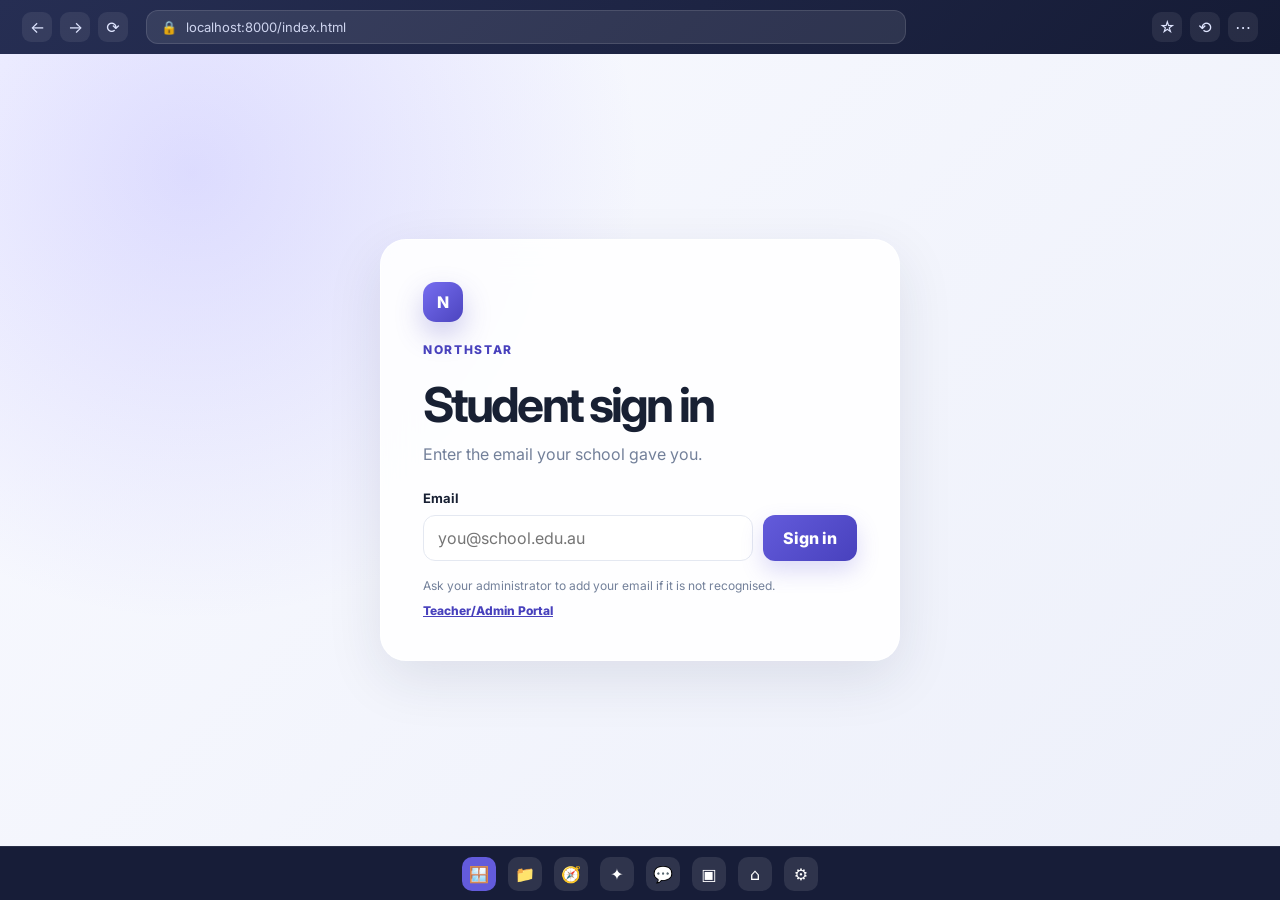
<file: index.html>
<!doctype html>
<html lang="en">
  <head>
    <meta charset="UTF-8" />
    <meta name="viewport" content="width=device-width, initial-scale=1.0" />
    <meta name="theme-color" content="#d92d2d" />
    <title>Northstar Student Portal</title>
    <link rel="preconnect" href="https://fonts.googleapis.com" />
    <link rel="preconnect" href="https://fonts.gstatic.com" crossorigin />
    <link href="https://fonts.googleapis.com/css2?family=Inter:wght@400;500;600;700;800&display=swap" rel="stylesheet" />
    <link rel="stylesheet" href="styles.css" />
  </head>
  <body class="northstar-page">
    <div class="browser-window">
      <div class="browser-topbar">
        <div class="browser-toolbar-left">
          <div class="nav-button light">←</div>
          <div class="nav-button light">→</div>
          <div class="nav-button light">⟳</div>
        </div>

        <div class="browser-address-wrap">
          <div class="browser-lock">🔒</div>
          <div class="browser-address">localhost:8000/index.html</div>
        </div>

        <div class="browser-toolbar-right">
          <div class="nav-button small">☆</div>
          <div class="nav-button small">⟲</div>
          <div class="nav-button small">⋯</div>
        </div>
      </div>

      <div class="browser-content">
        <div id="studentLogin" class="auth-screen">
          <div class="login-shell">
            <div class="brand-mark">N</div>
            <div class="northstar-wording">NORTHSTAR</div>

            <h1 class="login-title">Student sign in</h1>

            <p class="login-subtitle">Enter the email your school gave you.</p>

            <form id="studentLoginForm" class="login-form">
              <div class="login-row">
                <label class="login-label" for="studentEmail">Email</label>
                <div class="input-inline">
                  <input id="studentEmail" type="email" placeholder="you@school.edu.au" required />
                  <button class="signin-button" type="submit">Sign in</button>
                </div>
              </div>

              <div class="login-footer">
                <span>Ask your administrator to add your email if it is not recognised.</span>
                <a href="admin.html">Teacher/Admin Portal</a>
              </div>
            </form>
          </div>
        </div>

        <div id="portalApp" class="portal-shell" hidden>
          <aside class="sidebar" id="sidebar">
            <div class="app-brand">
              <div class="brand-mark">N</div>
              <div>
                <div class="brand-name">Northstar</div>
                <div class="brand-sub">Student portal</div>
              </div>
            </div>

            <nav class="main-nav" aria-label="Main navigation">
              <button class="nav-item active" data-section="Overview"><span class="nav-icon">⌂</span><span>Overview</span></button>
              <button class="nav-item" data-section="Timetable"><span class="nav-icon">◫</span><span>Timetable</span></button>
              <button class="nav-item" data-section="Courses"><span class="nav-icon">◌</span><span>Courses</span></button>
              <button class="nav-item" data-section="Notices"><span class="nav-icon">◍</span><span>Notices</span><span class="nav-badge">3</span></button>
              <button class="nav-item" data-section="Reports"><span class="nav-icon">☰</span><span>Reports</span></button>
              <button class="nav-item" data-section="Calendar"><span class="nav-icon">◧</span><span>Calendar</span></button>
              <button class="nav-item" data-section="Direct messages"><span class="nav-icon">✉</span><span>Direct messages</span><span class="nav-badge">1</span></button>
            </nav>

            <div class="sidebar-footer">
              <button class="nav-item" data-section="Settings"><span class="nav-icon">⚙</span><span>Settings</span></button>
              <button class="nav-item logout-button"><span class="nav-icon">↪</span><span>Sign out</span></button>
              <div class="user-panel">
                <div class="user-avatar" id="sideInitials">JS</div>
                <div>
                  <strong id="sideName">Jordan Smith</strong>
                  <small id="sideDetails">Year 10 · 10A</small>
                </div>
              </div>
            </div>
          </aside>

          <main class="main-area">
            <header class="topbar">
              <div class="topbar-left">
                <button class="mobile-menu" id="menuButton" aria-label="Open menu">☰</button>
                <div class="crumbs">
                  <span>Student portal</span>
                  <span class="divider">/</span>
                  <strong id="pageTitle">Dashboard</strong>
                </div>
              </div>

              <div class="topbar-right">
                <button class="icon-button" data-action="search" aria-label="Search">⌕</button>
                <button class="icon-button notification-button" data-action="notifications" aria-label="Notifications">🔔<span class="dot"></span></button>
                <div class="mini-avatar" id="topInitials">JS</div>
              </div>
            </header>

            <div class="content-grid">
              <div class="content-main">
                <section class="welcome-card panel">
                  <div class="welcome-copy">
                    <p class="eyebrow" id="dateLabel"></p>
                    <h1 id="greeting">Good morning</h1>
                    <p class="subtitle">Your school dashboard is ready for today.</p>
                  </div>
                  <button class="primary-button" data-action="calendar">+ Add to calendar</button>
                </section>

                <section class="today-panel panel">
                  <div class="section-header">
                    <div>
                      <p class="section-kicker">Today</p>
                      <h2>Schedule</h2>
                    </div>
                    <button class="text-link" data-section="Timetable">View timetable</button>
                  </div>
                  <div id="classList" class="class-list"></div>
                </section>

                <section class="insights-grid">
                  <article class="panel metric-card">
                    <div class="section-header compact">
                      <div>
                        <p class="section-kicker">Progress</p>
                        <h2>Current grades</h2>
                      </div>
                      <button class="text-link" data-action="grades">All results</button>
                    </div>

                    <div class="grade-row">
                      <div class="grade-icon purple">M</div>
                      <div class="grade-info">
                        <strong>Mathematics</strong>
                        <span>Algebra & functions</span>
                      </div>
                      <span class="grade-value green">A</span>
                    </div>

                    <div class="grade-row">
                      <div class="grade-icon blue">E</div>
                      <div class="grade-info">
                        <strong>English</strong>
                        <span>Creative writing</span>
                      </div>
                      <span class="grade-value amber">B+</span>
                    </div>
                  </article>

                  <article class="panel metric-card">
                    <div class="section-header compact">
                      <div>
                        <p class="section-kicker">Planner</p>
                        <h2>Key dates</h2>
                      </div>
                      <button class="text-link" data-section="Calendar">Calendar</button>
                    </div>

                    <div class="date-stack">
                      <div class="date-item">
                        <span class="date-tag purple">Tue</span>
                        <div>
                          <strong>Science practical</strong>
                          <small>Lab 2 · 11:30am</small>
                        </div>
                      </div>

                      <div class="date-item">
                        <span class="date-tag blue">Wed</span>
                        <div>
                          <strong>Essay draft</strong>
                          <small>English · 3:00pm</small>
                        </div>
                      </div>

                      <div class="date-item">
                        <span class="date-tag orange">Fri</span>
                        <div>
                          <strong>Sports carnival</strong>
                          <small>Oval · 9:00am</small>
                        </div>
                      </div>
                    </div>
                  </article>
                </section>
              </div>

              <aside class="content-side">
                <section class="panel message-card">
                  <div class="section-header compact">
                    <div>
                      <p class="section-kicker">Notices</p>
                      <h2>Latest</h2>
                    </div>
                    <button class="text-link" data-section="Notices">View all</button>
                  </div>

                  <div class="notice-item" data-action="notice">
                    <div class="notice-icon yellow">★</div>
                    <div>
                      <small>Student life · 2h ago</small>
                      <strong>Winter concert auditions</strong>
                    </div>
                  </div>

                  <div class="notice-item" data-action="notice">
                    <div class="notice-icon green">✓</div>
                    <div>
                      <small>Year 10 · Yesterday</small>
                      <strong>Science museum trip</strong>
                    </div>
                  </div>

                  <div class="notice-item" data-action="notice">
                    <div class="notice-icon pink">●</div>
                    <div>
                      <small>General · 2d ago</small>
                      <strong>Library hours updated</strong>
                    </div>
                  </div>
                </section>

                <section class="panel focus-card">
                  <div class="section-header compact">
                    <div>
                      <p class="section-kicker">Today</p>
                      <h2>Focus</h2>
                    </div>
                  </div>

                  <div class="focus-box">
                    <div class="focus-graph">
                      <span class="bar a"></span>
                      <span class="bar b"></span>
                      <span class="bar c"></span>
                      <span class="bar d"></span>
                    </div>
                    <div class="focus-copy">
                      <strong>82% on track</strong>
                      <small>Keep up your momentum this afternoon.</small>
                    </div>
                  </div>
                </section>
              </aside>
            </div>
          </main>
        </div>
      </div>

      <div class="browser-dock">
        <div class="dock-icon active">🪟</div>
        <div class="dock-icon">📁</div>
        <div class="dock-icon">🧭</div>
        <div class="dock-icon">✦</div>
        <div class="dock-icon">💬</div>
        <div class="dock-icon">▣</div>
        <div class="dock-icon">⌂</div>
        <div class="dock-icon">⚙</div>
      </div>
    </div>

    <div id="toast" class="toast"></div>
    <script src="app.js"></script>
  </body>
</html>
</file>
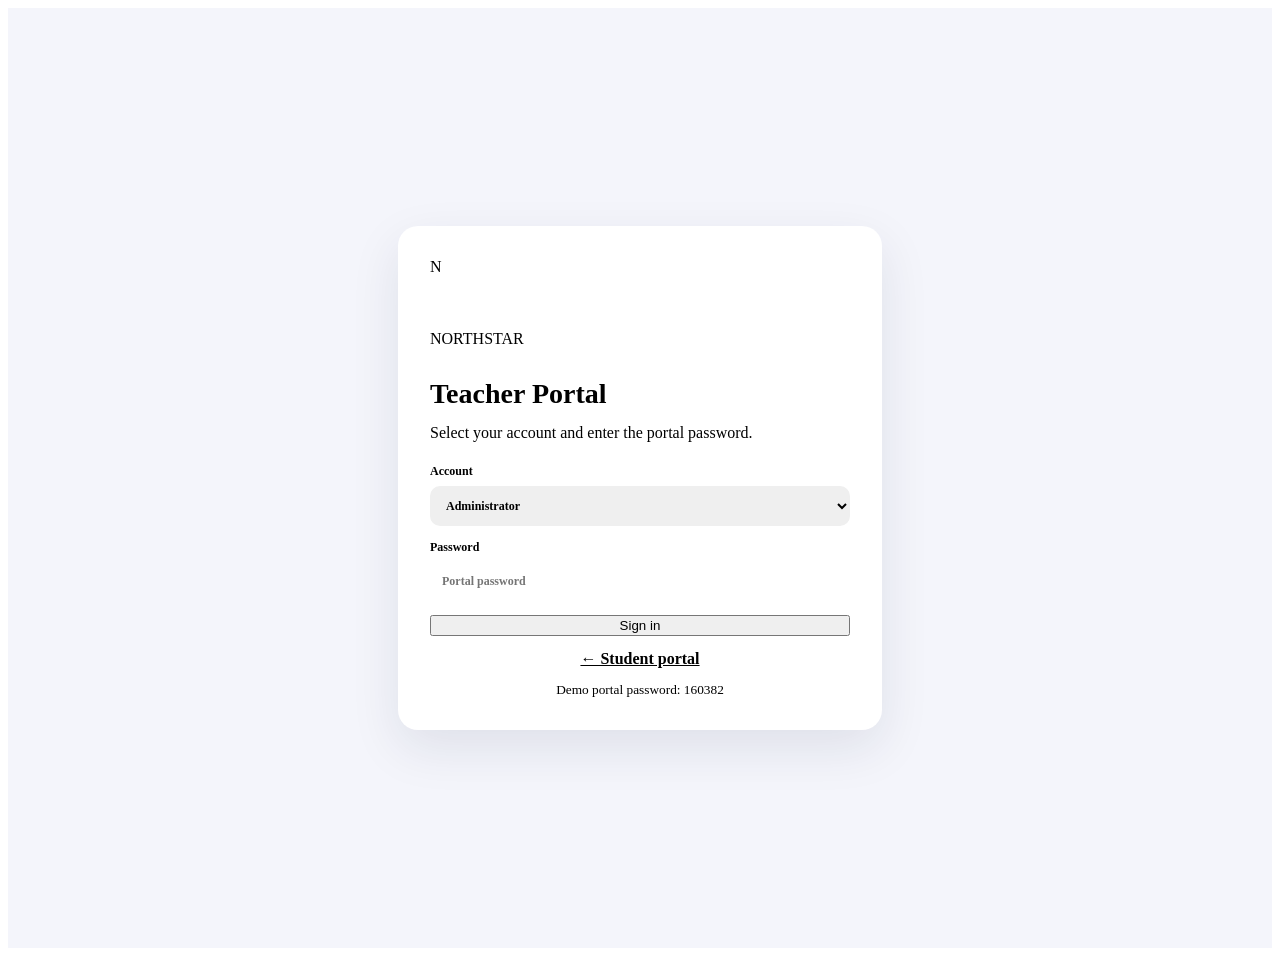
<file: admin.html>
<!doctype html><html lang="en"><head><meta charset="UTF-8"><meta name="viewport" content="width=device-width, initial-scale=1.0"><title>Northstar Teacher Portal</title><link rel="stylesheet" href="admin.css"></head><body><div id="login" class="auth-screen"><form id="loginForm" class="auth-card"><div class="brand-mark">N</div><p class="eyebrow">NORTHSTAR</p><h1>Teacher Portal</h1><p>Select your account and enter the portal password.</p><label>Account<select id="account"></select></label><label>Password<input id="password" type="password" required placeholder="Portal password"></label><button class="primary-button">Sign in</button><a href="index.html">← Student portal</a><small>Demo portal password: 160382</small></form></div><div id="adminApp" hidden><header class="admin-topbar"><a class="brand" href="index.html"><span class="brand-mark">N</span><span><b>Northstar</b><small>Teacher/Admin Portal</small></span></a><button id="signOut" class="danger-button">Sign out</button></header><main class="admin-main"><div class="page-heading"><div><p class="eyebrow">ADMINISTRATION</p><h1>School management</h1><p>Manage students, teachers, houses, factions and timetables.</p></div><a class="back-link" href="index.html">← Student portal</a></div><div class="admin-tabs"><button class="tab active" data-tab="students">Students</button><button class="tab" data-tab="teachers">Teachers</button><button class="tab" data-tab="classes">Timetables</button></div><section id="studentsTab" class="panel tab-panel"><div class="panel-heading"><div><p class="eyebrow">STUDENTS</p><h2>Add or edit student accounts</h2></div></div><form id="studentForm" class="management-form"><input type="hidden" id="studentId"><label>Full name<input id="studentName" required></label><label>Email<input id="studentEmailAdmin" type="email" required></label><label>Year/class<input id="studentYear" required placeholder="Year 10 · 10A"></label><label>House<input id="studentHouse" required placeholder="Aurora"></label><label>Faction<input id="studentFaction" required placeholder="North"></label><button class="primary-button">Save student</button><button type="button" id="cancelStudent" class="secondary-button">Clear</button></form><div id="studentList" class="management-list"></div></section><section id="teachersTab" class="panel tab-panel" hidden><div class="panel-heading"><div><p class="eyebrow">TEACHERS</p><h2>Add or remove teachers</h2></div></div><form id="teacherForm" class="management-form"><label>Full name<input id="teacherName" required></label><label>Email<input id="teacherEmail" type="email" required></label><button class="primary-button">Add teacher</button></form><div id="teacherList" class="management-list"></div></section><section id="classesTab" class="panel tab-panel" hidden><div class="panel-heading"><div><p class="eyebrow">TIMETABLE</p><h2>Assign classes</h2></div></div><label>Student<select id="classStudent"></select></label><form id="classForm" class="management-form"><label>Subject<input id="subject" required></label><label>Day<select id="day"><option>Monday</option><option>Tuesday</option><option>Wednesday</option><option>Thursday</option><option>Friday</option></select></label><label>Start<input id="start" type="time" required></label><label>End<input id="end" type="time" required></label><label>Room<input id="room" required></label><label>Teacher<input id="teacher" required></label><label>Colour<select id="colour"><option>purple</option><option>blue</option><option>orange</option><option>pink</option></select></label><button class="primary-button">Add class</button></form><div id="classList" class="management-list"></div></section></main></div><div id="toast" class="toast"></div><script src="admin.js"></script></body></html>
</file>
<file: styles.css>
:root{--bg:#f4f6fb;--panel:#fff;--line:#e4e8f1;--text:#182033;--muted:#73809a;--purple:#635bdb;--purple-dark:#4841bd;--purple-soft:#efeeff;--blue:#3c9ee8;--green:#2ca978;--amber:#d99832;--pink:#dd6ba1;--shadow:0 18px 55px rgba(33,42,72,.10)}*{box-sizing:border-box}html,body{margin:0;min-height:100%;font-family:Inter,system-ui,sans-serif;color:var(--text);background:#e8ecf5}body{min-height:100vh}button,input{font:inherit}button{cursor:pointer}.northstar-page{background:radial-gradient(circle at 10% 0,#756fe8 0,#423e9d 28%,#1b2141 68%,#10162d 100%);padding:0}.browser-window{width:100%;min-height:100vh;display:flex;flex-direction:column;background:var(--bg)}.browser-topbar{height:54px;flex:none;background:linear-gradient(135deg,#262e53,#151b35);display:flex;align-items:center;gap:18px;padding:0 22px;color:#dfe5ff}.browser-toolbar-left,.browser-toolbar-right{display:flex;align-items:center;gap:8px}.browser-toolbar-right{margin-left:auto}.nav-button{width:30px;height:30px;display:grid;place-items:center;border-radius:9px;color:#dfe5ff;background:rgba(255,255,255,.08)}.browser-address-wrap{flex:1;max-width:760px;height:34px;display:flex;align-items:center;gap:9px;padding:0 14px;border:1px solid rgba(255,255,255,.12);border-radius:12px;background:rgba(255,255,255,.09);font-size:13px}.browser-address{opacity:.9;overflow:hidden;text-overflow:ellipsis;white-space:nowrap}.browser-content{flex:1;min-height:0;overflow:auto;background:linear-gradient(145deg,#f5f7ff,#e9ecf7)}.auth-screen{min-height:calc(100vh - 108px);display:grid;place-items:center;padding:48px 20px;background:radial-gradient(circle at 15% 15%,rgba(126,117,255,.22),transparent 35%),linear-gradient(135deg,#f9faff,#edf0fa)}.login-shell{width:min(520px,100%);padding:42px;background:rgba(255,255,255,.88);border:1px solid rgba(255,255,255,.8);border-radius:26px;box-shadow:var(--shadow);backdrop-filter:blur(18px)}.login-shell .brand-mark{margin-bottom:20px}.brand-mark{width:40px;height:40px;display:grid;place-items:center;border-radius:13px;color:#fff;font-weight:800;background:linear-gradient(135deg,#766df0,#4c45bf);box-shadow:0 12px 28px rgba(76,69,191,.28)}.northstar-wording{font-weight:800;letter-spacing:.14em;font-size:12px;color:var(--purple-dark)}.login-title{margin:18px 0 10px;font-size:clamp(2rem,4vw,3rem);letter-spacing:-.06em}.login-subtitle{margin:0 0 26px;color:var(--muted)}.login-row{display:grid;gap:9px}.login-label{font-size:13px;font-weight:700}.input-inline{display:flex;gap:10px}.input-inline input{flex:1;min-width:0;height:46px;padding:0 14px;border:1px solid var(--line);border-radius:12px;background:#fff;outline:none}.input-inline input:focus{border-color:var(--purple);box-shadow:0 0 0 4px var(--purple-soft)}.signin-button,.primary-button{border:0;border-radius:12px;padding:0 20px;height:46px;background:linear-gradient(135deg,var(--purple),var(--purple-dark));color:#fff;font-weight:800;box-shadow:0 10px 22px rgba(99,91,219,.22)}.signin-button:hover,.primary-button:hover{filter:brightness(1.06);transform:translateY(-1px)}.login-footer{display:flex;gap:10px;flex-wrap:wrap;margin-top:17px;color:var(--muted);font-size:12px}.login-footer a{color:var(--purple-dark);font-weight:800}.browser-dock{height:54px;flex:none;display:flex;align-items:center;justify-content:center;gap:12px;background:#171d38;border-top:1px solid rgba(255,255,255,.08)}.dock-icon{width:34px;height:34px;display:grid;place-items:center;border-radius:10px;background:rgba(255,255,255,.1);color:#fff}.dock-icon.active{background:var(--purple)}.portal-shell{display:flex;min-height:calc(100vh - 108px);width:100%;background:var(--bg)}.sidebar{width:260px;flex:none;display:flex;flex-direction:column;padding:26px 16px 18px;background:rgba(255,255,255,.82);border-right:1px solid var(--line);backdrop-filter:blur(18px)}.app-brand{display:flex;align-items:center;gap:11px;padding:4px 10px 24px}.brand-name{font-weight:800;font-size:1.1rem}.brand-sub{font-size:11px;color:var(--muted);margin-top:3px}.main-nav{display:grid;gap:7px}.nav-item{width:100%;display:flex;align-items:center;gap:11px;padding:12px;border:0;border-radius:13px;background:transparent;color:var(--muted);font-weight:700;text-align:left;transition:.18s}.nav-item:hover{background:#f0f0ff;color:var(--purple-dark);transform:translateX(2px)}.nav-item.active{background:var(--purple-soft);color:var(--purple-dark)}.nav-icon{width:20px;text-align:center}.nav-badge{margin-left:auto;min-width:22px;height:21px;display:grid;place-items:center;border-radius:99px;background:#ffe6df;color:#df6044;font-size:11px}.sidebar-footer{margin-top:auto}.user-panel{display:flex;align-items:center;gap:10px;margin-top:12px;padding:16px 8px 0;border-top:1px solid var(--line)}.user-avatar,.mini-avatar{width:36px;height:36px;display:grid;place-items:center;border-radius:50%;background:linear-gradient(135deg,#dedcff,#b6b4ff);color:var(--purple-dark);font-weight:800;font-size:12px}.user-panel strong{font-size:12px;display:block}.user-panel small{font-size:10px;color:var(--muted)}.main-area{flex:1;min-width:0}.topbar{height:76px;display:flex;align-items:center;justify-content:space-between;padding:0 32px;background:rgba(255,255,255,.75);border-bottom:1px solid var(--line);backdrop-filter:blur(16px)}.topbar-left,.topbar-right,.crumbs{display:flex;align-items:center}.topbar-left{gap:16px}.topbar-right{gap:12px}.crumbs{gap:9px;color:var(--muted);font-size:13px}.crumbs strong{color:var(--text)}.mobile-menu{display:none;width:38px;height:38px;border:1px solid var(--line);border-radius:11px;background:#fff}.icon-button{position:relative;width:40px;height:40px;border:1px solid var(--line);border-radius:12px;background:#fff;color:var(--muted);font-size:18px}.notification-button .dot{position:absolute;top:7px;right:8px;width:8px;height:8px;border:2px solid #fff;border-radius:50%;background:#ed7068}.content-grid{max-width:1340px;margin:auto;padding:30px 32px 44px;display:grid;grid-template-columns:minmax(0,2.1fr) minmax(280px,.85fr);gap:24px}.content-main,.content-side{display:grid;align-content:start;gap:24px}.panel{background:rgba(255,255,255,.92);border:1px solid rgba(226,230,240,.9);border-radius:22px;box-shadow:var(--shadow)}.welcome-card{display:flex;align-items:center;justify-content:space-between;gap:20px;padding:30px;background:linear-gradient(135deg,#fff,#f5f3ff)}.eyebrow,.section-kicker{margin:0 0 8px;text-transform:uppercase;letter-spacing:.13em;font-weight:800;font-size:10px;color:var(--muted)}.welcome-card h1{margin:0;font-size:clamp(2rem,3vw,3rem);letter-spacing:-.07em}.subtitle{margin:9px 0 0;color:var(--muted)}.today-panel{padding:24px}.section-header{display:flex;align-items:center;justify-content:space-between;gap:12px;margin-bottom:16px}.section-header.compact{margin-bottom:12px}.section-header h2{margin:0;font-size:1.35rem;letter-spacing:-.05em}.text-link{border:0;background:transparent;color:var(--purple-dark);font-weight:800;font-size:12px}.class-list{display:grid;gap:10px}.lesson{width:100%;display:grid;grid-template-columns:76px 7px minmax(0,1fr) 20px;align-items:center;gap:14px;padding:15px;text-align:left;background:#fbfcff;border:1px solid var(--line);border-radius:16px;transition:.18s}.lesson:hover{border-color:#c9c7ff;background:#f8f7ff;transform:translateY(-2px);box-shadow:0 8px 20px rgba(45,43,130,.08)}.lesson-time{display:grid;font-size:13px}.lesson-time small{color:var(--muted);font-size:11px}.lesson-bar{height:43px;border-radius:8px}.lesson-bar.purple{background:linear-gradient(#665fe0,#aaa5ff)}.lesson-bar.blue{background:linear-gradient(#49a2eb,#9ad5ff)}.lesson-bar.orange{background:linear-gradient(#e3a246,#f6d091)}.lesson-bar.pink{background:linear-gradient(#df75a8,#f3b4d1)}.lesson-details{display:grid;gap:4px}.lesson-details strong{font-size:14px}.lesson-details span{font-size:11px;color:var(--muted)}.lesson-arrow{font-size:25px;color:#a2a9bb}.insights-grid{display:grid;grid-template-columns:repeat(2,minmax(0,1fr));gap:24px}.metric-card,.message-card,.focus-card{padding:22px}.grade-row{display:grid;grid-template-columns:34px 1fr auto;gap:10px;align-items:center;padding:13px 0;border-top:1px solid var(--line)}.grade-row:first-of-type{border-top:0}.grade-icon,.date-tag{display:grid;place-items:center;border-radius:10px;font-weight:800}.grade-icon{width:34px;height:34px}.grade-icon.purple,.date-tag.purple{background:var(--purple-soft);color:var(--purple)}.grade-icon.blue,.date-tag.blue{background:var(--blue-soft);color:var(--blue)}.grade-info{display:grid;gap:3px}.grade-info strong,.date-item strong{font-size:13px}.grade-info span,.date-item small{font-size:11px;color:var(--muted)}.grade-value{font-size:16px}.green{color:var(--green)}.amber{color:var(--amber)}.date-stack{display:grid;gap:7px}.date-item{display:flex;align-items:center;gap:11px;padding:10px 0;border-top:1px solid var(--line)}.date-item:first-child{border-top:0}.date-tag{width:40px;height:40px;font-size:11px;flex:none}.date-item div{display:grid;gap:4px}.date-tag.orange{background:#fff2db;color:var(--amber)}.notice-item{display:flex;align-items:center;gap:11px;padding:13px 0;border-top:1px solid var(--line);cursor:pointer}.notice-item:first-of-type{border-top:0}.notice-icon{width:31px;height:31px;display:grid;place-items:center;border-radius:10px}.notice-icon.yellow{background:#fff1d7;color:#d28a1a}.notice-icon.green{background:#e6f8ee;color:#29925b}.notice-icon.pink{background:#ffeaf3;color:#d34f87}.notice-item div:last-child{display:grid;gap:4px}.notice-item small{font-size:10px;color:var(--muted);text-transform:uppercase}.notice-item strong{font-size:13px}.focus-box{padding:18px;border:1px solid var(--line);border-radius:16px;background:linear-gradient(135deg,#f7f5ff,#f0f8ff)}.focus-graph{height:84px;display:flex;align-items:end;gap:8px;margin-bottom:16px}.bar{flex:1;border-radius:7px 7px 0 0;background:linear-gradient(var(--purple),#b9b7ff)}.bar.a{height:45%}.bar.b{height:62%}.bar.c{height:84%}.bar.d{height:100%}.focus-copy{display:grid;gap:4px}.focus-copy strong{font-size:15px}.focus-copy small{font-size:11px;color:var(--muted)}.empty-timetable{display:grid;place-items:center;gap:10px;min-height:190px;padding:26px;text-align:center;border:1px dashed #cfd2e8;border-radius:16px;color:var(--muted)}.empty-timetable strong{color:var(--text)}.empty-calendar-icon{font-size:30px;color:var(--purple)}.action-modal{position:fixed;inset:0;z-index:100;display:grid;place-items:center;padding:20px;background:rgba(18,24,49,.45);backdrop-filter:blur(8px)}.action-dialog{width:min(600px,100%);max-height:90vh;overflow:auto;background:#fff;border:1px solid var(--line);border-radius:22px;box-shadow:0 30px 80px rgba(15,20,60,.25)}.action-dialog-header{display:flex;align-items:flex-start;justify-content:space-between;padding:23px 25px;border-bottom:1px solid var(--line)}.action-dialog-header h2{margin:0;font-size:23px}.modal-close{width:34px;height:34px;border:0;border-radius:10px;background:#f1f2f8;color:var(--muted);font-size:23px}.action-dialog-body{padding:24px}.modal-copy{color:var(--muted);line-height:1.6}.message-thread{display:grid;gap:10px;min-height:180px;align-content:end;padding:12px;background:#f8f9ff;border-radius:15px}.message{max-width:78%;padding:11px 13px;border-radius:14px;font-size:13px;line-height:1.4}.message.received{background:#eceff7}.message.sent{justify-self:end;background:var(--purple);color:#fff}.message-compose,.search-form{display:flex;gap:9px;margin-top:15px}.message-compose input,.search-form input,.modal-form-grid input{min-width:0;border:1px solid var(--line);border-radius:10px;padding:12px;outline:0}.message-compose input,.search-form input{flex:1}.modal-form-grid{display:grid;grid-template-columns:repeat(3,1fr);gap:10px;margin:16px 0}.modal-form-grid label{display:grid;gap:6px;color:var(--muted);font-size:11px;font-weight:800}.modal-save{margin-top:5px}.notification-row,.result-row{display:flex;justify-content:space-between;gap:20px;padding:14px 0;border-bottom:1px solid var(--line)}.notification-row span{color:var(--muted);font-size:12px;text-align:right}.result-good{color:var(--green)}.result-warn{color:var(--amber)}.toast{position:fixed;left:50%;bottom:28px;z-index:150;transform:translate(-50%,18px);padding:12px 17px;border-radius:12px;background:#171d35;color:#fff;font-weight:700;font-size:12px;opacity:0;pointer-events:none;transition:.2s}.toast.show{opacity:1;transform:translate(-50%,0)}[hidden]{display:none!important}@media(max-width:980px){.portal-shell{display:block}.sidebar{display:none;width:100%;border-right:0;border-bottom:1px solid var(--line)}.sidebar.open{display:flex}.mobile-menu{display:grid;place-items:center}.content-grid{grid-template-columns:1fr}.content-side{grid-template-columns:repeat(2,minmax(0,1fr))}}@media(max-width:650px){.browser-topbar{padding:0 12px}.browser-toolbar-left{display:none}.browser-address-wrap{font-size:11px}.auth-screen{padding:20px 14px}.login-shell{padding:28px 22px}.input-inline{display:grid}.signin-button{width:100%}.topbar{padding:0 16px}.content-grid{padding:18px 14px 30px}.welcome-card{align-items:flex-start;flex-direction:column}.insights-grid,.content-side{grid-template-columns:1fr}.lesson{grid-template-columns:58px 5px minmax(0,1fr) 14px}.lesson-details span{white-space:normal}.modal-form-grid{grid-template-columns:1fr}}
</file>
<file: admin.css>
.auth-screen{min-height:100vh;display:grid;place-items:center;background:var(--bg,#f4f5fb);padding:20px}.auth-card{width:min(420px,100%);background:#fff;padding:32px;border-radius:20px;box-shadow:0 18px 50px #18204018;display:grid;gap:14px}.auth-card h1{margin:0;font-size:28px}.auth-card p:not(.eyebrow){color:var(--muted);margin:0 0 8px}.auth-card label{display:grid;gap:7px;color:var(--muted);font-size:12px;font-weight:700}.auth-card input,.auth-card select{padding:12px;border:1px solid var(--line);border-radius:10px;font:inherit}.auth-card a{color:var(--purple);text-align:center;font-weight:700}.auth-card small{color:var(--muted);text-align:center}.auth-screen .brand-mark{width:42px;height:42px}.admin-tabs{display:flex;gap:8px;margin-bottom:20px}.tab{border:1px solid var(--line);background:#fff;padding:11px 18px;border-radius:10px;font-weight:700;cursor:pointer}.tab.active{background:var(--soft);color:var(--purple-dark)}.tab-panel{margin-bottom:20px}.management-form{display:grid;grid-template-columns:repeat(3,1fr);gap:12px;margin-bottom:22px}.management-form label{display:grid;gap:6px;color:var(--muted);font-size:12px;font-weight:700}.management-form input,.management-form select{padding:11px;border:1px solid var(--line);border-radius:9px;font:inherit}.management-form button{align-self:end}.management-list{display:grid;gap:8px}.management-row{display:flex;align-items:center;gap:12px;padding:13px;border:1px solid var(--line);border-radius:10px;background:#fafbff}.management-row>div{flex:1}.management-row b,.management-row small{display:block}.management-row small{color:var(--muted);font-size:11px;margin-top:4px}.management-row button{border:0;background:none;color:var(--purple);font-weight:700;cursor:pointer}.management-row .danger-text{color:var(--red)}@media(max-width:700px){.management-form{grid-template-columns:1fr}.admin-tabs{overflow:auto}.management-row{align-items:flex-start;flex-wrap:wrap}}
</file>
